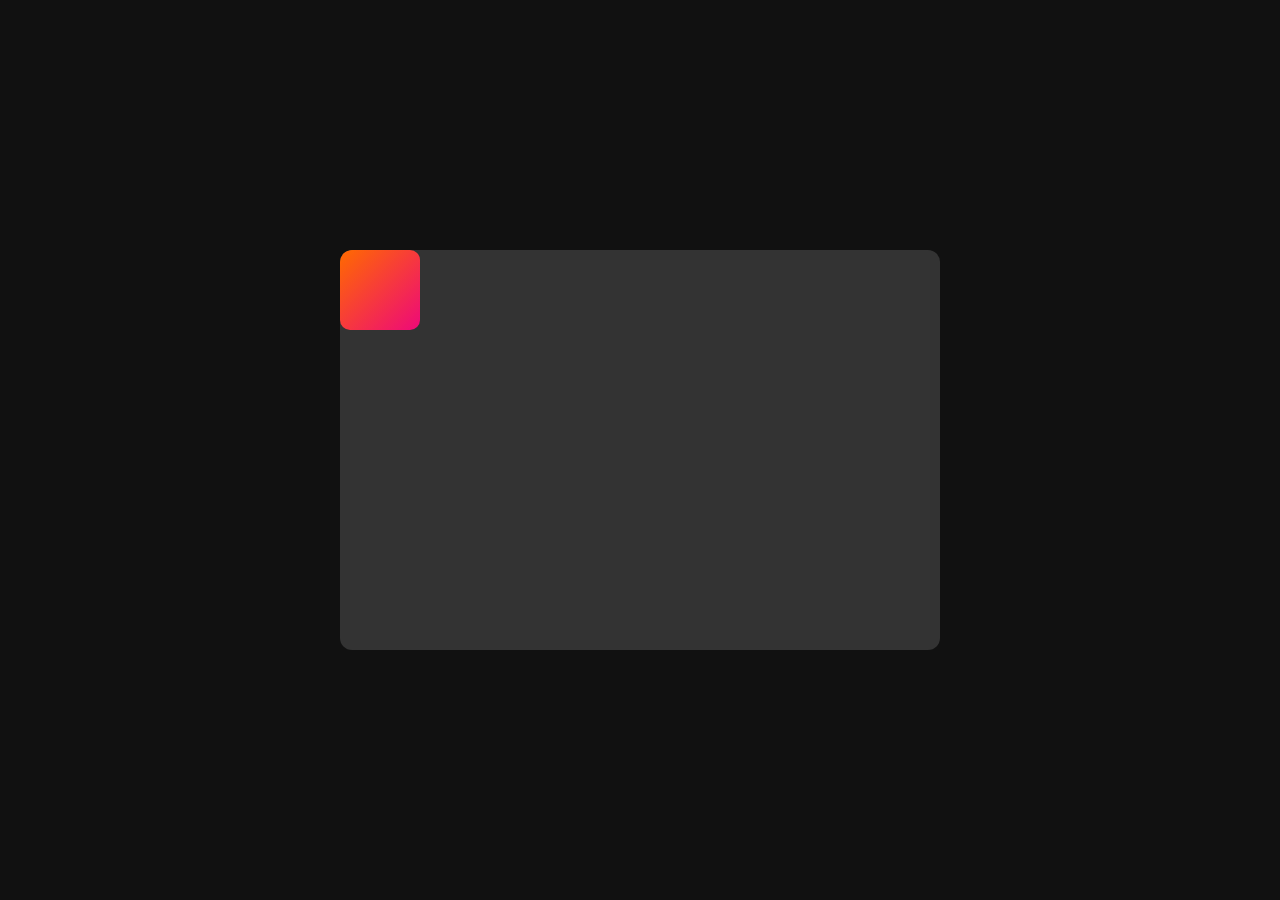
<file: Animation/index.html>
<!DOCTYPE html>
<html lang="en">
<head>
  <meta charset="UTF-8">
  <title>Animated Moving Box</title>
  <link rel="stylesheet" href="styles.css">
</head>
<body>
  <div class="outer-container">
    <div class="inner-box"></div>
  </div>
</body>
</html>
</file>
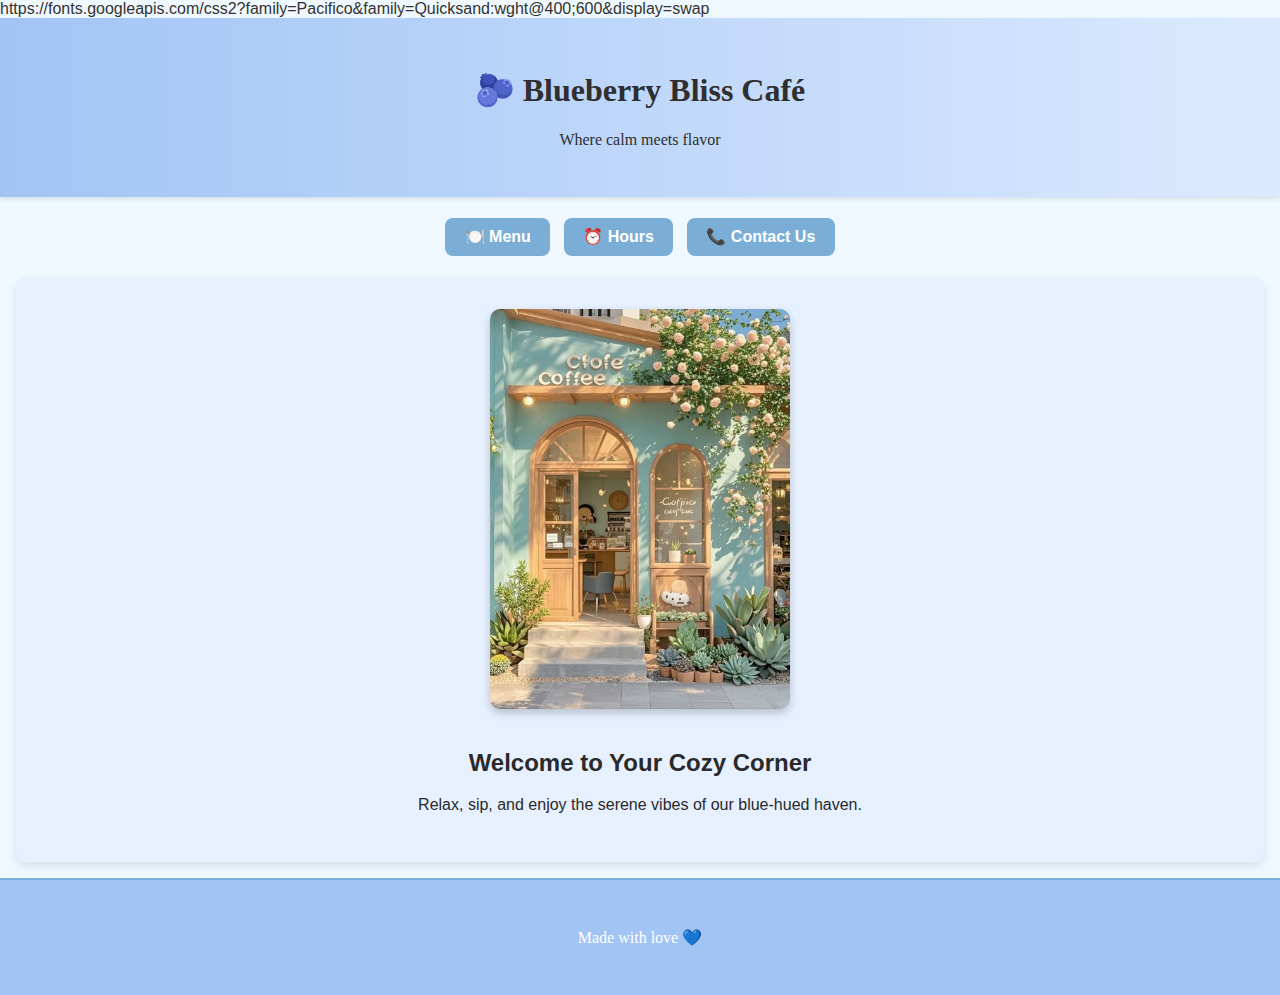
<file: cafe/index.html>
<!DOCTYPE html>
<html lang="en">
<head>
  <meta charset="UTF-8">
  <title>Blueberry Bliss Café</title>
  <link rel="stylesheet" href="style.css">
  https://fonts.googleapis.com/css2?family=Pacifico&family=Quicksand:wght@400;600&display=swap
</head>
<body>
  <header>
    <h1>🫐 Blueberry Bliss Café</h1>
    <p>Where calm meets flavor</p>
  </header>

  <nav class="top-nav">
    <label for="menu-toggle" class="nav-button">🍽️ Menu</label>
    <label for="timing-toggle" class="nav-button">⏰ Hours</label>
    <label for="contact-toggle" class="nav-button">📞 Contact Us</label>
  </nav>

  <section class="hero">
    <img src="images/blue-cafe.jpg" alt="Blue Café Interior" class="hero-img">
    <h2>Welcome to Your Cozy Corner</h2>
    <p>Relax, sip, and enjoy the serene vibes of our blue-hued haven.</p>
  </section>

  <input type="checkbox" id="menu-toggle" hidden>
  <input type="checkbox" id="timing-toggle" hidden>
  <input type="checkbox" id="contact-toggle" hidden>

  
  <section class="toggle-section" id="menu-section">
    <h2>🍰 Our Cute Menu</h2>
    <div class="menu-grid">
      <div class="menu-card">
        <h3>🌸 Sweet Treats</h3>
        <ul>
          <li>Blueberry Cheesecake – ₹150</li>
          <li>Cloud Macarons – ₹120</li>
          <li>Pastel Donuts – ₹100</li>
          <li>Strawberry Shortcake – ₹140</li>
          <li>Vanilla Cupcake – ₹90</li>
        </ul>
      </div>
      <div class="menu-card">
        <h3>☕ Cozy Sips</h3>
        <ul>
          <li>Lavender Latte – ₹130</li>
          <li>Vanilla Cold Brew – ₹140</li>
          <li>Blissful Hot Chocolate – ₹110</li>
          <li>Rose Milk – ₹100</li>
          <li>Caramel Cappuccino – ₹150</li>
        </ul>
      </div>
      <div class="menu-card">
        <h3>🥪 Light Bites</h3>
        <ul>
          <li>Mini Croissant Sandwich – ₹160</li>
          <li>Avocado Toast – ₹180</li>
          <li>Cheesy Garlic Bites – ₹140</li>
          <li>Veggie Wrap – ₹150</li>
          <li>Spinach Quiche – ₹170</li>
        </ul>
      </div>
      <div class="menu-card">
        <h3>🫐 Signature Specials</h3>
        <ul>
          <li>Blueberry Bliss Shake – ₹150</li>
          <li>Ocean Breeze Iced Tea – ₹130</li>
          <li>Minty Mocha – ₹140</li>
          <li>Butterfly Pea Lemonade – ₹120</li>
          <li>Honey Lavender Fizz – ₹130</li>
        </ul>
      </div>
    </div>
  </section>
  <section class="toggle-section" id="timing-section">
    <h2>⏰ Hours</h2>
    <ul>
      <li>Monday : 9 AM – 9 PM</li>
      <li>Tuesday : 9 AM – 9 PM</li>
      <li>Wednesday : 9 AM – 9 PM</li>
      <li>Thursday : 9 AM – 9 PM</li>
      <li>Friday : 9 AM – 9 PM</li>
      <li>Saturday : 10 AM – 10 PM</li>
      <li>Sunday :10  AM -10 PM</li>
    </ul>
  </section>

  <section class="toggle-section" id="contact-section">
    <h2>📞 Contact Us</h2>
    <p>Email: hello@blueberrybliss.com</p>
    <p>Phone: +91 98765 43210</p>
    <p>Address: Bliss Street, Ibrahimpatnam</p>
  </section>

  <footer>
    <p>Made with love 💙</p>
  </footer>
</body>
</html>
</file>
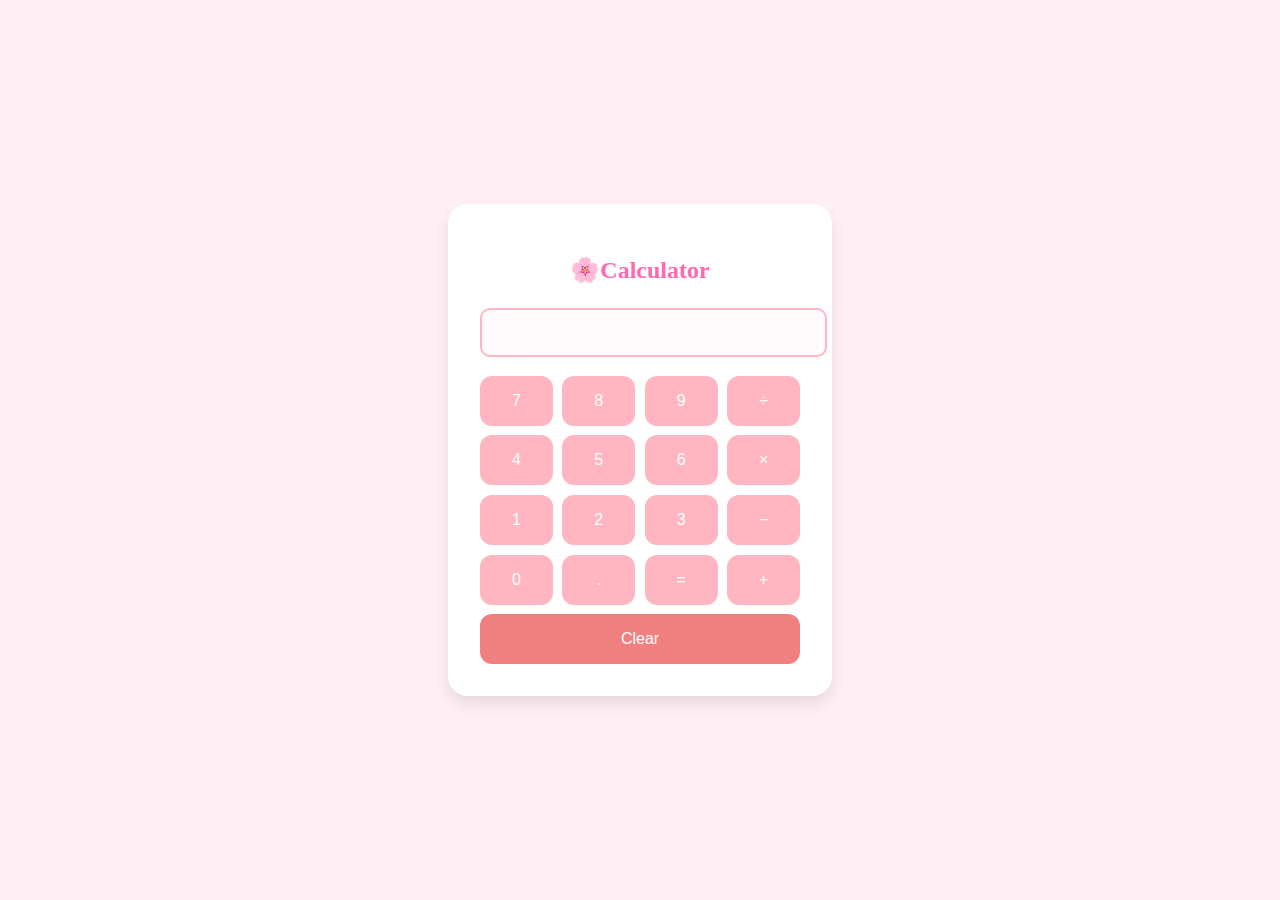
<file: Calcucator/index.html>
<!DOCTYPE html>
<html lang="en">
<head>
  <meta charset="UTF-8">
  <title>Cute Calculator</title>
  <link rel="stylesheet" href="style.css">
</head>
<body>
  <div class="calculator">
    <h2>🌸Calculator</h2>
    <input type="text" id="display" readonly>
    <div class="buttons">
      <button onclick="append('7')">7</button>
      <button onclick="append('8')">8</button>
      <button onclick="append('9')">9</button>
      <button onclick="append('/')">÷</button>

      <button onclick="append('4')">4</button>
      <button onclick="append('5')">5</button>
      <button onclick="append('6')">6</button>
      <button onclick="append('*')">×</button>

      <button onclick="append('1')">1</button>
      <button onclick="append('2')">2</button>
      <button onclick="append('3')">3</button>
      <button onclick="append('-')">−</button>

      <button onclick="append('0')">0</button>
      <button onclick="append('.')">.</button>
      <button onclick="calculate()">=</button>
      <button onclick="append('+')">+</button>

      <button onclick="clearDisplay()" class="clear">Clear</button>
    </div>
  </div>

  <script>
    function append(value) {
      document.getElementById('display').value += value;
    }

    function clearDisplay() {
      document.getElementById('display').value = '';
    }

    function calculate() {
      try {
        document.getElementById('display').value = eval(document.getElementById('display').value);
      } catch {
        document.getElementById('display').value = 'Error';
      }
    }
  </script>
</body>
</html>
</file>
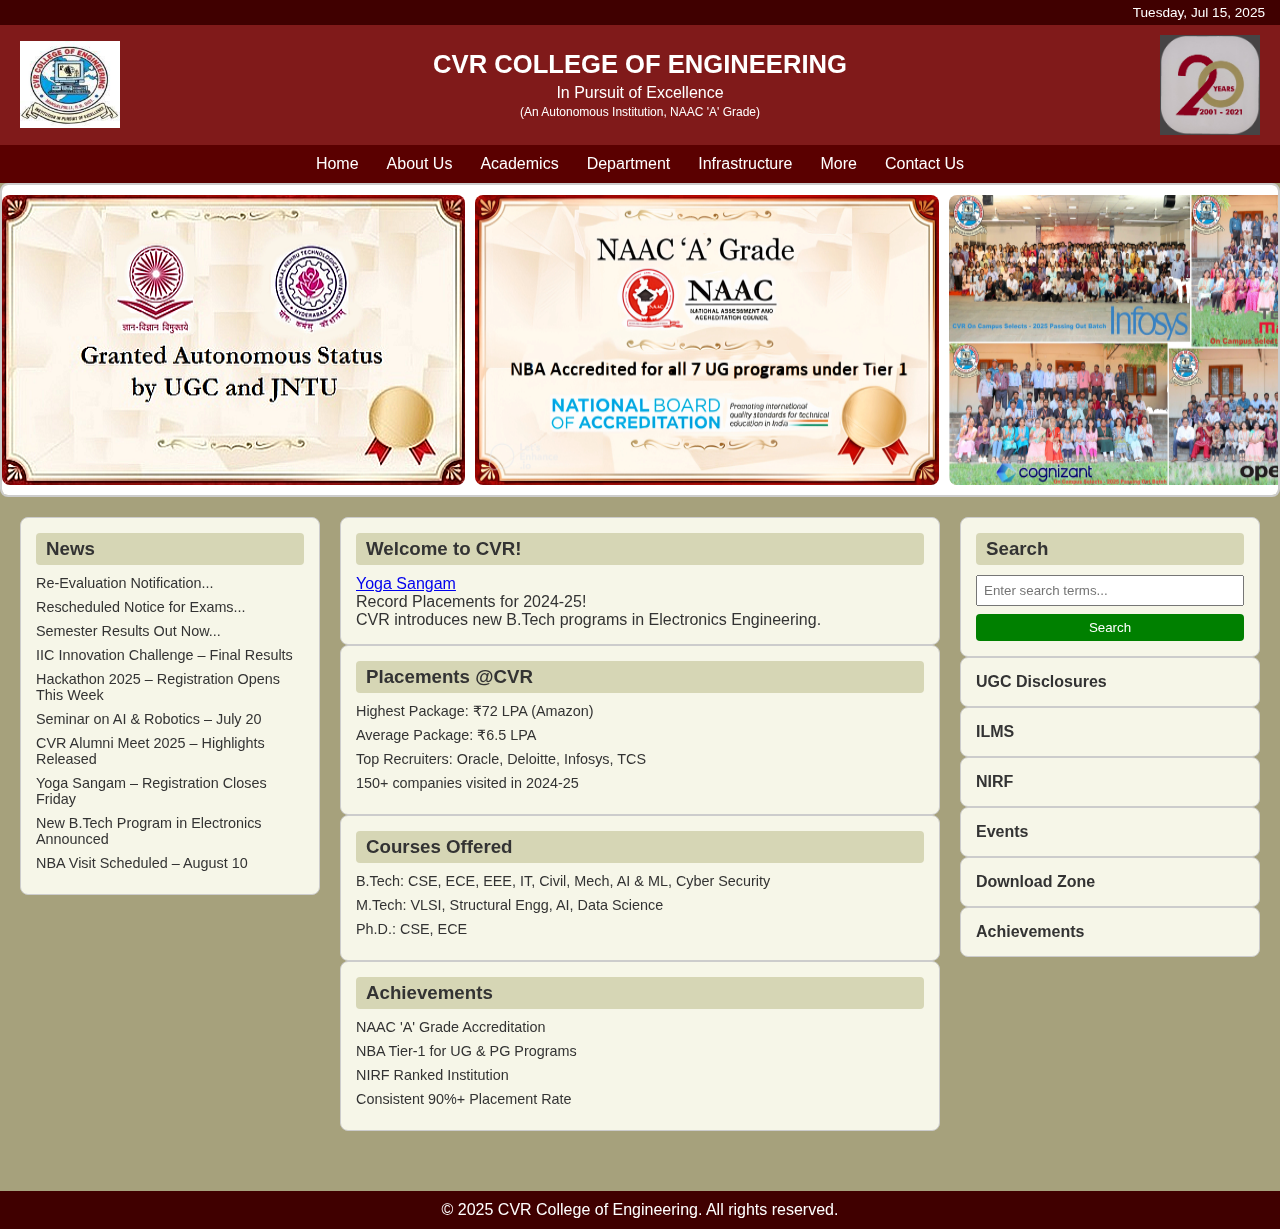
<file: cvr/index.html>
<!DOCTYPE html>
<html lang="en">
<head>
  <meta charset="UTF-8">
  <title>CVR College of Engineering</title>
  <link rel="stylesheet" href="styles.css">
</head>
<body>
  <div class="top-bar">
    <span>Tuesday, Jul 15, 2025</span>
  </div>

  <header>
    <img src="images/logo.png" alt="CVR Logo" class="logo">
    <div class="title">
      <h1>CVR COLLEGE OF ENGINEERING</h1>
      <p>In Pursuit of Excellence</p>
      <small>(An Autonomous Institution, NAAC 'A' Grade)</small>
    </div>
    <img src="images/25years.png" alt="25 Years Logo" class="logo-right">
  </header>

  <nav>
    <ul class="main-nav">
      <li><a href="#">Home</a></li>
      <li class="dropdown">
        <a href="#">About Us</a>
        <ul class="submenu">
          <li><a href="#">Vision & Mission</a></li>
          <li><a href="#">Chairman's Message</a></li>
          <li><a href="#">Cherabuddi Society</a></li>
          <li><a href="#">Board of studies</a></li>
          <li><a href="#">Director</a></li>
          <li><a href="#">Principal</a></li>
          <li><a href="#">Deans</a></li>
        </ul>
      </li>
      <li class="dropdown">
  <a href="#">Academics</a>
  <ul class="submenu">
    <li><a href="#">Course offered</a></li>
    <li><a href="#">course outcome</a></li>
    <li><a href="#">Examination branch</a></li>
    <li><a href="#">Student feedback</a></li>
    <li><a href="#">Results</a></li>  
</ul>
</li>

       <li class="dropdown">
  <a href="#">Department</a>
  <ul class="submenu">
    <li><a href="#">CSE</a></li>
    <li><a href="#">CSM</a></li>
    <li><a href="#">CSD</a></li>
    <li><a href="#">MECHANICAL</a></li>
    <li><a href="#">ECE</a></li>  
    <li><a href="#">EIE</a></li>
    <li><a href="#">AID</a></li>
    <li><a href="#">AIM</a></li>
    <li><a href="#">CSBS</a></li>
    <li><a href="#">CIVIL</a></li>
</ul>
</li>
       <li class="dropdown">
  <a href="#">Infrastructure</a>
  <ul class="submenu">
    <li><a href="#">Campus</a></li>
    <li><a href="#">Library</a></li>
    <li><a href="#">Sports</a></li>
    <li><a href="#">Hostel</a></li>
    <li><a href="#">Canteen</a></li>  
    <li><a href="#">Computer labs</a></li>
    <li><a href="#">Student Center</a></li>
    <li><a href="#">Health Center</a></li>
    <li><a href="#">Classes</a></li>
    <li><a href="#">Campus</a></li>
</ul>
</li>
      <li class="dropdown">
  <a href="#">More</a>
  <ul class="submenu">
    <li><a href="#">Arts and Cultural clubs</a></li>
    <li><a href="#">EDC</a></li>
    <li><a href="#">IIC</a></li>
    <li><a href="#">Chapters</a></li>
    <li><a href="#">Canteen</a></li>  
    <li><a href="#">Media</a></li>
    <li><a href="#">Persons with Disibilities</a></li>
</ul>
</li>
      <li class="dropdown">
  <a href="#">Contact Us</a>
  <ul class="submenu">
    <li><a href="#">Address</a></li>
    <li><a href="#">Directions</a></li>
    <li><a href="#">Bus routes</a></li>
</ul>
</li>
    </ul>
  </nav>

  <main>
    <section class="slider-section">
      <div class="slider-container">
        <img src="images/slider1.jpg" alt="Campus 1">
        <img src="images/slider2.jpg" alt="Campus 2">
        <img src="images/slider3.jpg" alt="Campus 3">
        <img src="images/slider4.jpg" alt="Campus 4">
        <img src="images/slider5.jpg" alt="Campus 5">
        <img src="images/slider6.jpg" alt="Campus 6">
        <img src="images/slider7.jpg" alt="Campus ">
      </div>
    </section>

    <section class="content-grid">
      <div class="left-column">
        <div class="news-box">
  <h3>News</h3>
  <ul>
    <li>Re-Evaluation Notification...</li>
    <li>Rescheduled Notice for Exams...</li>
    <li>Semester Results Out Now...</li>
    <li>IIC Innovation Challenge – Final Results</li>
    <li>Hackathon 2025 – Registration Opens This Week</li>
    <li>Seminar on AI & Robotics – July 20</li>
    <li>CVR Alumni Meet 2025 – Highlights Released</li>
    <li>Yoga Sangam – Registration Closes Friday</li>
    <li>New B.Tech Program in Electronics Announced</li>
    <li>NBA Visit Scheduled – August 10</li>
  </ul>
</div>

      </div>

      <div class="center-column">
        <div class="welcome-box">
          <h3>Welcome to CVR!</h3>
          <p><a href="#">Yoga Sangam</a></p>
          <p class="highlight">Record Placements for 2024-25!</p>
          <p>CVR introduces new B.Tech programs in Electronics Engineering.</p>
        </div>

        <div class="placements-box">
          <h3>Placements @CVR</h3>
          <ul>
            <li>Highest Package: ₹72 LPA (Amazon)</li>
            <li>Average Package: ₹6.5 LPA</li>
            <li>Top Recruiters: Oracle, Deloitte, Infosys, TCS</li>
            <li>150+ companies visited in 2024-25</li>
          </ul>
        </div>

        <div class="courses-box">
          <h3>Courses Offered</h3>
          <ul>
            <li>B.Tech: CSE, ECE, EEE, IT, Civil, Mech, AI & ML, Cyber Security</li>
            <li>M.Tech: VLSI, Structural Engg, AI, Data Science</li>
            <li>Ph.D.: CSE, ECE</li>
          </ul>
        </div>

        <div class="achievements-box">
          <h3>Achievements</h3>
          <ul>
            <li>NAAC 'A' Grade Accreditation</li>
            <li>NBA Tier-1 for UG & PG Programs</li>
            <li>NIRF Ranked Institution</li>
            <li>Consistent 90%+ Placement Rate</li>
          </ul>
        </div>
      </div>

      <div class="right-column">
        <div class="search-box">
          <h3>Search</h3>
          <input type="text" placeholder="Enter search terms...">
          <button>Search</button>
        </div>
        <div class="sidebar-box"><h4>UGC Disclosures</h4></div>
        <div class="sidebar-box"><h4>ILMS</h4></div>
        <div class="sidebar-box"><h4>NIRF</h4></div>
        <div class="sidebar-box"><h4>Events</h4></div>
        <div class="sidebar-box"><h4>Download Zone</h4></div>
        <div class="sidebar-box"><h4>Achievements</h4></div>
      </div>
    </section>
  </main>

  <footer>
    <p>© 2025 CVR College of Engineering. All rights reserved.</p>
  </footer>
</body>
</html>
</file>
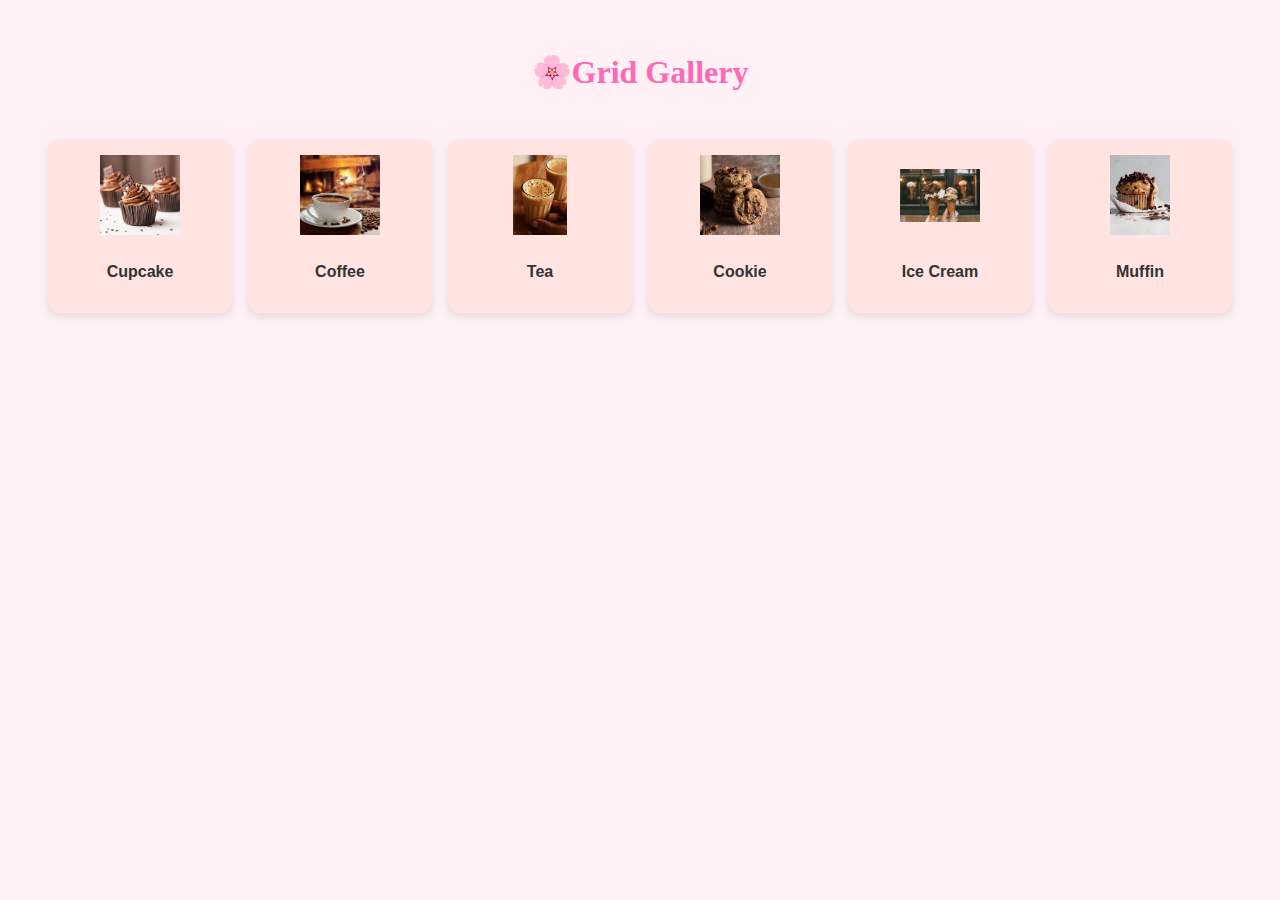
<file: Grid Box/index.html>
<!DOCTYPE html>
<html lang="en">
<head>
  <meta charset="UTF-8">
  <title>Cute Grid Gallery</title>
  <link rel="stylesheet" href="style.css">
</head>
<body>
  <h1>🌸Grid Gallery</h1>
  <div class="grid-container">
    <div class="grid-box">
      <img src="images/cupcake.png" alt="Cupcake">
      <p>Cupcake</p>
    </div>
    <div class="grid-box">
      <img src="images/coffee.png" alt="Coffee">
      <p>Coffee</p>
    </div>
    <div class="grid-box">
      <img src="images/tea.png" alt="Tea">
      <p>Tea</p>
    </div>
    <div class="grid-box">
      <img src="images/cookie.png" alt="Cookie">
      <p>Cookie</p>
    </div>
    <div class="grid-box">
      <img src="images/icecream.png" alt="Ice Cream">
      <p>Ice Cream</p>
    </div>
    <div class="grid-box">
      <img src="images/muffin.png" alt="Muffin">
      <p>Muffin</p>
    </div>
  </div>
</body>
</html>
</file>
<file: Animation/styles.css>
/* Base Setup */
body {
  margin: 0;
  background-color: #111;
  height: 100vh;
  display: flex;
  justify-content: center;
  align-items: center;
  font-family: Arial, sans-serif;
}

/* Container styling */
.outer-container {
  width: 600px;
  height: 400px;
  background-color: #333;
  border-radius: 12px;
  position: relative;
  overflow: hidden;
}

/* Sliding box */
.inner-box {
  width: 80px;
  height: 80px;
  background: linear-gradient(135deg, #ff6a00, #ee0979);
  border-radius: 10px;
  position: absolute;
  top: 0;
  left: 0;
  animation: diagonalSlide 4s infinite ease-in-out alternate;
}

/* Keyframes for diagonal movement */
@keyframes diagonalSlide {
  0% {
    top: 0;
    left: 0;
  }
  100% {
    top: calc(100% - 80px);
    left: calc(100% - 80px);
  }
}
</file>
<file: cafe/style.css>
body {
  font-family: 'Quicksand', sans-serif;
  background-color: #f0f8ff;
  margin: 0;
  padding: 0;
  color: #333;
}

header {
  background: linear-gradient(to right, #a2c4f5, #dbeafe);
  text-align: center;
  padding: 2em 1em;
  color: #2f2f2f;
  font-family: 'Pacifico', cursive;
  box-shadow: 0 2px 4px rgba(0,0,0,0.1);
}

.top-nav {
  text-align: center;
  margin: 1em 0;
}

.nav-button {
  display: inline-block;
  background-color: #7aaed6;
  padding: 0.6em 1.2em;
  margin: 0.3em;
  border-radius: 8px;
  color: #fff;
  font-weight: bold;
  cursor: pointer;
  border: none;
  transition: background 0.3s ease;
}

.nav-button:hover {
  background-color: #5a9bd4;
}

.hero {
  background-color: #e6f0ff;
  text-align: center;
  padding: 2em 1em;
  border-radius: 10px;
  margin: 1em;
  color: #2a2a2a;
  box-shadow: 0 4px 8px rgba(0,0,0,0.1);
}

.hero-img {
  width: 50%;
  max-width: 300px;
  height: auto;
  border-radius: 10px;
  margin-bottom: 1em;
  box-shadow: 0 4px 8px rgba(0,0,0,0.2);
}

.toggle-section {
  display: none;
  opacity: 0;
  margin: 2em;
  padding: 1em;
  background-color: #ffffff;
  border-radius: 10px;
  box-shadow: 0 2px 6px rgba(0,0,0,0.05);
  transition: opacity 0.5s ease-in-out;
}

#menu-toggle:checked ~ #menu-section,
#timing-toggle:checked ~ #timing-section,
#contact-toggle:checked ~ #contact-section {
  display: block;
  opacity: 1;
}

.menu-grid {
  display: grid;
  grid-template-columns: repeat(auto-fit, minmax(250px, 1fr));
  gap: 2em;
}

.menu-card {
  background-color: #f0f4ff;
  padding: 1em;
  border-radius: 10px;
  box-shadow: 0 2px 6px rgba(0,0,0,0.05);
  transition: transform 0.3s ease;
}

.menu-card:hover {
  transform: scale(1.02);
}

ul li {
  padding: 0.5em;
  transition: background-color 0.3s ease;
}

ul li:hover {
  background-color: #e0eaff;
  border-radius: 5px;
}

footer {
  background-color: #a2c4f5;
  text-align: center;
  padding: 2em 1em;
  color: #fff;
  font-size: 1em;
  border-top: 2px solid #7aaed6;
  font-family: 'Pacifico', curs
</file>
<file: Calcucator/style.css>
body {
  font-family: 'Quicksand', sans-serif;
  background-color: #fff0f5;
  display: flex;
  justify-content: center;
  align-items: center;
  height: 100vh;
  margin: 0;
}

.calculator {
  background-color: #ffffff;
  padding: 2em;
  border-radius: 20px;
  box-shadow: 0 8px 16px rgba(0,0,0,0.1);
  text-align: center;
  width: 320px;
}

.calculator h2 {
  margin-bottom: 1em;
  color: #ff69b4;
  font-family: 'Pacifico', cursive;
}

#display {
  width: 100%;
  padding: 0.6em;
  font-size: 1.2em;
  margin-bottom: 1em;
  border: 2px solid #ffb6c1;
  border-radius: 10px;
  text-align: right;
  background-color: #fffafc;
}

.buttons {
  display: grid;
  grid-template-columns: repeat(4, 1fr);
  gap: 0.6em;
}

button {
  padding: 1em;
  font-size: 1em;
  border: none;
  border-radius: 12px;
  background-color: #ffb6c1;
  color: white;
  cursor: pointer;
  transition: background 0.3s ease;
}

button:hover {
  background-color: #ff69b4;
}

.clear {
  grid-column: span 4;
  background-color: #f08080;
}

.clear:hover {
  background-color: #ff4c4c;
}
</file>
<file: cvr/styles.css>
* {
  margin: 0;
  padding: 0;
  box-sizing: border-box;
}

body {
  background-color: #a6a17c;
  font-family: Arial, sans-serif;
  color: #333;
}

.top-bar {
  background: #400000;
  color: white;
  padding: 5px 15px;
  text-align: right;
  font-size: 0.85rem;
}

header {
  display: flex;
  align-items: center;
  justify-content: space-between;
  background: #801a1a;
  color: white;
  padding: 10px 20px;
}

.logo, .logo-right {
  width: 100px;
  height: auto;
}

.title {
  text-align: center;
}

header h1 {
  font-size: 1.6rem;
  margin-bottom: 5px;
}

header small {
  font-size: 0.75rem;
}

nav {
  background: #5a0000;
}

.main-nav {
  display: flex;
  list-style: none;
  justify-content: center;
}

.main-nav li {
  position: relative;
}

.main-nav a {
  display: block;
  color: white;
  padding: 10px 14px;
  text-decoration: none;
}

.main-nav a:hover {
  background: #b30000;
}

.submenu {
  display: none;
  position: absolute;
  background: #7b1d1d;
  top: 100%;
  left: 0;
  list-style: none;
}

/* Dropdown container */
.dropdown {
  position: relative;
}

/* Dropdown submenu */
.submenu {
  display: none;
  position: absolute;
  top: 100%;
  left: 0;
  background: #801a1a; /* Maroon base */
  border-radius: 6px;
  box-shadow: 0 4px 8px rgba(0, 0, 0, 0.15);
  min-width: 180px;
  z-index: 10;
  padding: 10px 0;
}

/* Reveal submenu on hover */
.dropdown:hover .submenu {
  display: block;
}

/* Dropdown links */
.submenu a {
  display: block;
  padding: 10px 20px;
  color: white;
  background-color: #801a1a;
  text-decoration: none;
  font-size: 0.95rem;
  transition: background-color 0.2s ease, transform 0.2s ease;
  border-bottom: 1px solid #a67272;
}

/* Hover effect: pop + color shift */
.submenu a:hover {
  background-color: #a60000; /* Brighter maroon */
  transform: scale(1.05);    /* Pop effect */
}

.slider-container {
  display: flex;
  overflow-x: auto;
  scroll-snap-type: x mandatory;
  background: #fff;
  border-radius: 8px;
  border: 2px solid #ccc;
  padding: 10px;
}

.slider-container img {
  width: 100%;
  max-width: 550px; /* Slightly increased size */
  height: auto;
  scroll-snap-align: start;
  margin-right: 10px;
  border-radius: 8px;
}

.content-grid {
  display: grid;
  grid-template-columns: 1fr 2fr 1fr;
  gap: 20px;
  padding: 20px;
}

.news-box, .welcome-box, .search-box, .sidebar-box,
.placements-box, .courses-box, .achievements-box {
  background: #f6f6e8;
  padding: 15px;
  border-radius: 8px;
  border: 1px solid #ccc;
}

.news-box h3,
.welcome-box h3,
.search-box h3,
.placements-box h3,
.courses-box h3,
.achievements-box h3 {
  background: #d6d6b5;
  padding: 5px 10px;
  margin-bottom: 10px;
  border-radius: 4px;
}

.news-box ul,
.placements-box ul,
.courses-box ul,
.achievements-box ul {
  list-style: none;
}

.news-box li,
.placements-box li,
.courses-box li,
.achievements-box li {
  font-size: 0.9rem;
  margin-bottom: 8px;
}

.search-box input {
  width: 100%;
  padding: 6px;
  margin-bottom: 8px;
}

.search-box button {
  width: 100%;
  padding: 6px;
  background: green;
  color: white;
  border: none;
  border-radius: 4px;
}

footer {
  background: #400000;
  color: white;
  text-align: center;
  padding: 10px;
  margin-top: 40px;
}
</file>
<file: Grid Box/style.css>
body {
  font-family: 'Quicksand', sans-serif;
  background-color: #fff0f5;
  margin: 0;
  padding: 2em;
  text-align: center;
}

h1 {
  color: #ff69b4;
  font-family: 'Pacifico', cursive;
  margin-bottom: 1em;
}

.grid-container {
  display: grid;
  grid-template-columns: repeat(auto-fit, minmax(150px, 1fr));
  gap: 1em;
  padding: 1em;
}

.grid-box {
  background-color: #ffe4e1;
  border-radius: 12px;
  padding: 1em;
  box-shadow: 0 4px 8px rgba(0,0,0,0.1);
  font-weight: bold;
  color: #333;
  transition: transform 0.3s ease;
}

.grid-box:hover {
  transform: scale(1.05);
  background-color: #ffb6c1;
}

.grid-box img {
  width: 80px;
  height: 80px;
  object-fit: contain;
  margin-bottom: 0.5em;
}
</file>
